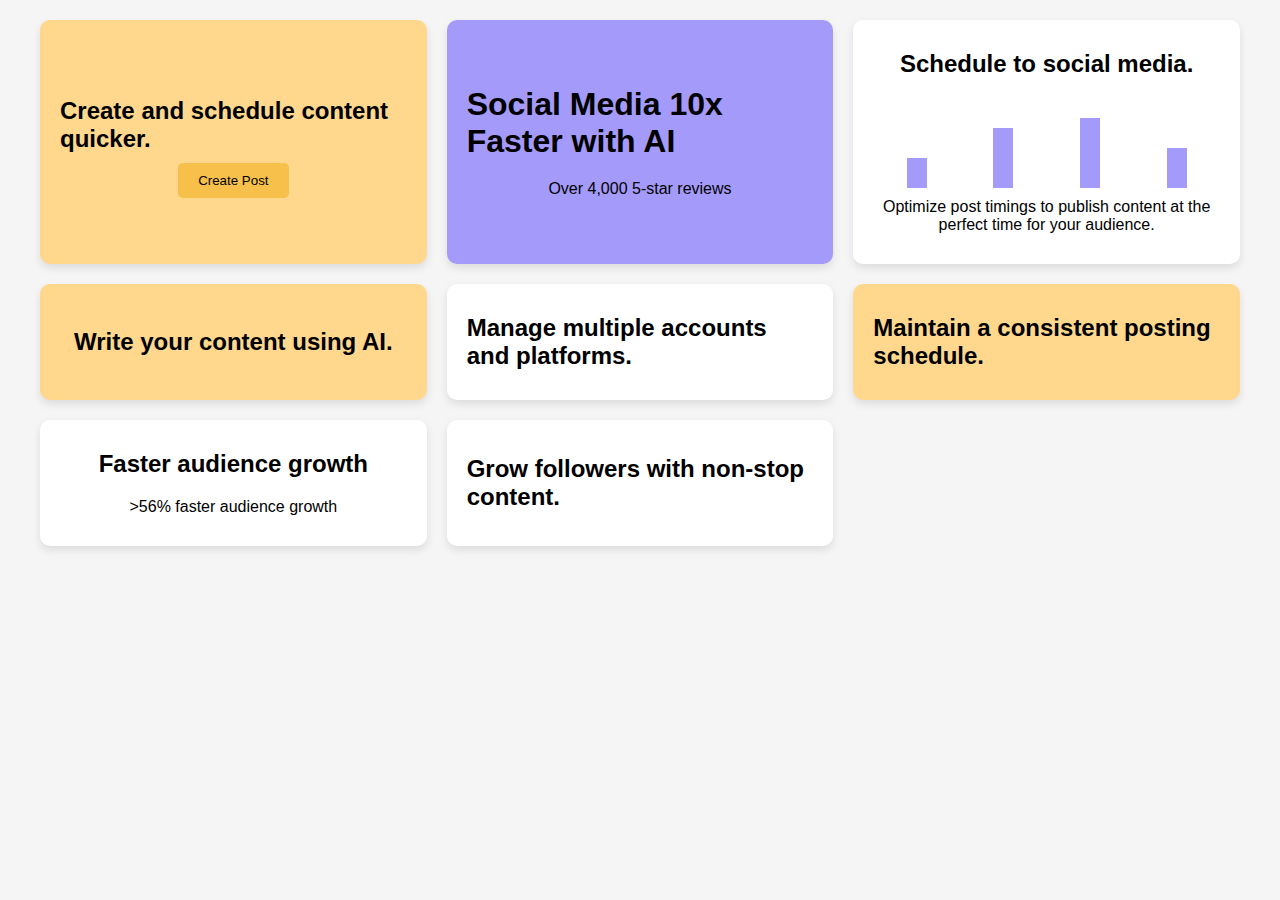
<file: index.html>
<!DOCTYPE html>
<html lang="en">
<head>
    <meta charset="UTF-8">
    <meta name="viewport" content="width=device-width, initial-scale=1.0">
    <title>Social Media with AI</title>
    <style>
        body {
            font-family: Arial, sans-serif;
            margin: 0;
            padding: 0;
            display: flex;
            justify-content: center;
            background-color: #f5f5f5;
        }
        .container {
            display: grid;
            grid-template-columns: repeat(3, 1fr);
            gap: 20px;
            max-width: 1200px;
            padding: 20px;
        }
        .box {
            background-color: white;
            border-radius: 10px;
            padding: 20px;
            box-shadow: 0 4px 8px rgba(0, 0, 0, 0.1);
            display: flex;
            flex-direction: column;
            justify-content: center;
            align-items: center;
        }
        .box h1, .box h2, .box p {
            margin: 10px 0;
        }
        .box-yellow {
            background-color: #ffd88d;
        }
        .box-purple {
            background-color: #a49af9;
        }
        .box .btn {
            background-color: #f7c04a;
            color: black;
            padding: 10px 20px;
            border: none;
            border-radius: 5px;
            cursor: pointer;
        }
        .box .btn:hover {
            background-color: #f6a300;
        }
        .bar-chart {
            width: 100%;
            height: 100px;
            background-color: white;
            display: flex;
            justify-content: space-around;
            align-items: flex-end;
        }
        .bar-chart div {
            background-color: #a49af9;
            width: 20px;
            height: 50px;
        }
        .bar-chart div:nth-child(1) { height: 30px; }
        .bar-chart div:nth-child(2) { height: 60px; }
        .bar-chart div:nth-child(3) { height: 70px; }
        .bar-chart div:nth-child(4) { height: 40px; }
        .chart-label {
            text-align: center;
        }
    </style>
</head>
<body>

<div class="container">
    <div class="box box-yellow">
        <h2>Create and schedule content quicker.</h2>
        <button class="btn">Create Post</button>
    </div>

    <div class="box box-purple">
        <h1>Social Media 10x Faster with AI</h1>
        <p>Over 4,000 5-star reviews</p>
    </div>

    <div class="box">
        <h2>Schedule to social media.</h2>
        <div class="bar-chart">
            <div></div>
            <div></div>
            <div></div>
            <div></div>
        </div>
        <div class="chart-label">
            <p>Optimize post timings to publish content at the perfect time for your audience.</p>
        </div>
    </div>

    <div class="box box-yellow">
        <h2>Write your content using AI.</h2>
    </div>

    <div class="box">
        <h2>Manage multiple accounts and platforms.</h2>
    </div>

    <div class="box box-yellow">
        <h2>Maintain a consistent posting schedule.</h2>
    </div>

    <div class="box">
        <h2>Faster audience growth</h2>
        <p>&gt;56% faster audience growth</p>
    </div>

    <div class="box">
        <h2>Grow followers with non-stop content.</h2>
    </div>

</div>

</body>
</html>
</file>
